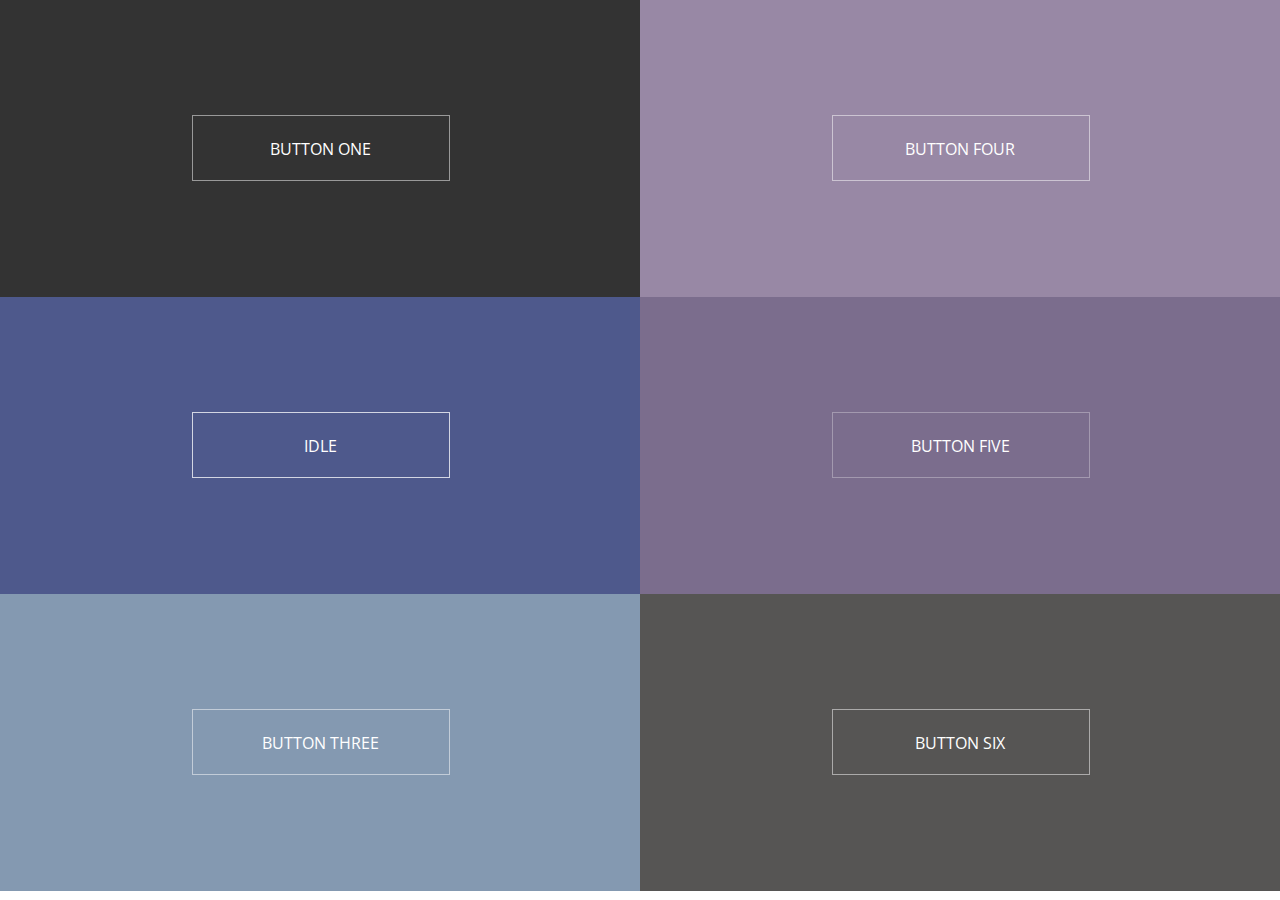
<file: button/fancy-button/index.html>
<!DOCTYPE html>
<html>
<head>
  <link rel="stylesheet" type="text/css" href="style.css">
</head>
<body>
  <div class="col">
  <div class="container-1">
    <div class="btn btn-one">
      <span>BUTTON ONE</span>
    </div>
  </div>

  <div class="container-2">
    <div class="btn btn-two">
      <span>IDLE</span>
    </div>
  </div>

  <div class="container-3">
    <div class="btn btn-three">
      <span>BUTTON THREE</span>
    </div>
  </div>
</div>

<div class="col">
  <div class="container-4">
    <div class="btn btn-four">
      <span>BUTTON FOUR</span>
    </div>
  </div>

  <div class="container-5">
    <div class="btn btn-five">
      <span>BUTTON FIVE</span>
    </div>
  </div>

  <div class="container-6">
    <div class="btn btn-six">
      <span>BUTTON SIX</span>
    </div>
  </div>
</div>
</body>
</html>
</file>
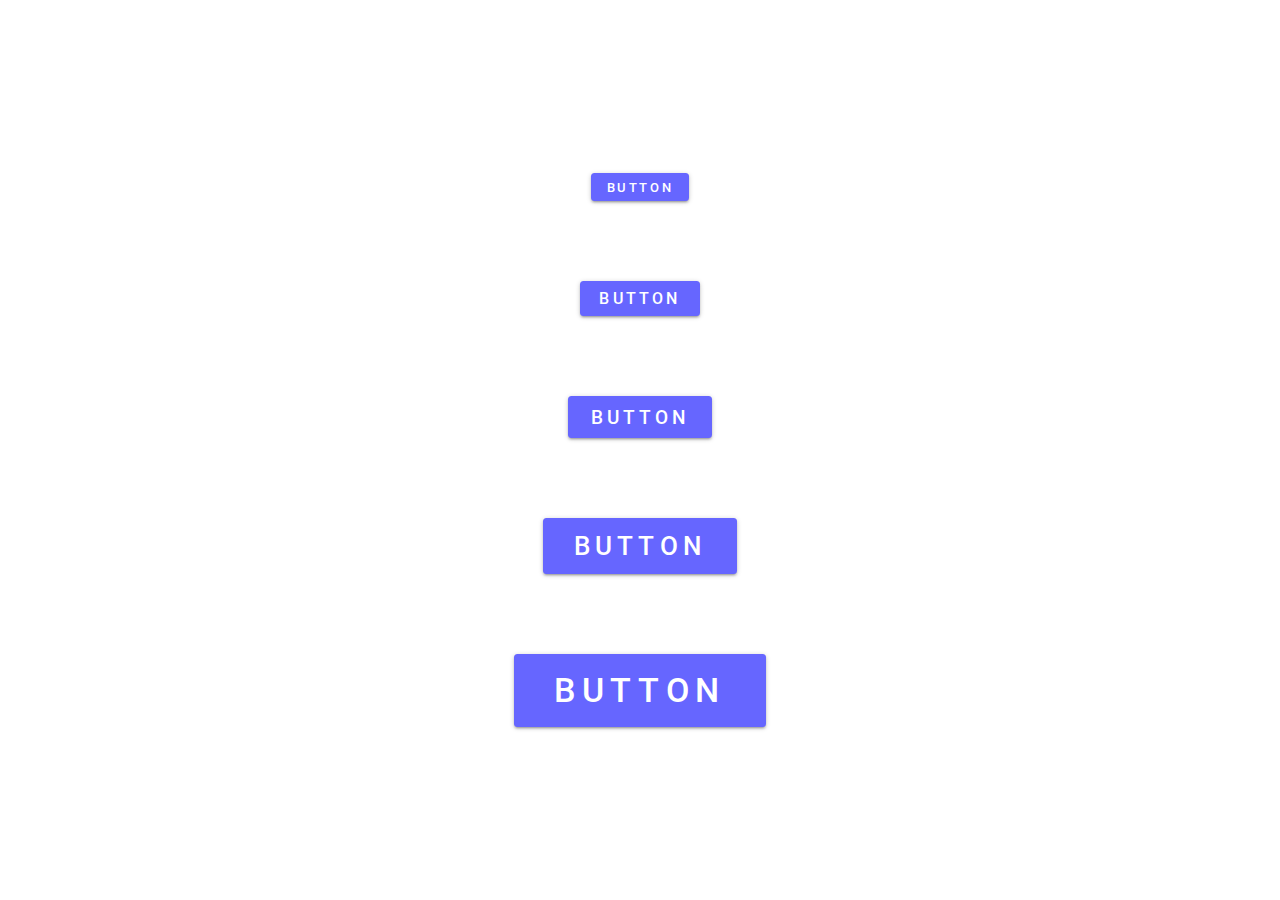
<file: button/pure-css-material-button/index.html>
<!DOCTYPE html>
<html lang="en">
<head>
    <meta charset="UTF-8">
    <meta name="viewport" content="width=device-width, initial-scale=1.0">
    <title>Pure CSS Material Ripple Button</title>
    <!-- Style -->
    <link rel="stylesheet" href="./style.css">
    <!-- Fonts -->
    <link href="https://fonts.googleapis.com/css2?family=Roboto:wght@500&display=swap" rel="stylesheet">
</head>
<body>
    <main>
        <button class="btn btn--sm">BUTTON</button>
        <button class="btn">BUTTON</button>
        <button class="btn btn--lg">BUTTON</button>
        <button class="btn btn--xl">BUTTON</button>
        <button class="btn btn--xxl">BUTTON</button>
        <!-- <a class="btn btn--sm">BUTTON</a>
        <a class="btn">BUTTON</a>
        <a class="btn btn--lg">BUTTON</a>
        <a class="btn btn--xl">BUTTON</a>
        <a class="btn btn--xxl">BUTTON</a> -->
    </main>
</body>
</html>
</file>
<file: button/fancy-button/style.css>
@import 'https://fonts.googleapis.com/css?family=Open+Sans+Condensed:300';

/*
 FORMATTING FOR CODEPEN
*/

html,body {
  height: 100%;
  width: 100%;
  margin: 0;
  display: flex;
  flex-direction: column;
  flex-wrap: wrap;
  font-family: 'Open Sans Condensed', sans-serif;
}

.col {
  height: 100%;
}

div[class*=container] {
  text-align: center;
  width: 100%;
  height: 33%;
  display: flex;
  justify-content: center;
  align-items: center;
}

.container-1 { background: #333; }
.container-2 { background: #4E598C; }
.container-3 { background: #8499B1; }
.container-4 { background: #9888A5; }
.container-5 { background: #7B6D8D; }
.container-6 { background: #565554; }

/*
 BUTTON STYLING
*/

.btn {
  position: relative;
  color: white;
  width: 256px;
  height: 64px;
  line-height: 64px;
  transition: all 0.3s;
  span {
    transition: all 0.3s;
    tranform: scale(1, 1);
  }
}

.btn::before, .btn::after {
  content: '';
  position: absolute;
  transition: all 0.3s;
  bottom: 0;
  left: 0;
  width: 100%;
  height: 100%;
  z-index: 1;
}

.btn-one::before {
	left: 4px;
	z-index: 1;
  
  opacity: 0;
  background: rgba(255, 255, 255, 0.1);
  transform: scale(0.1, 1);
}

.btn-one:hover::before {
  opacity: 1;
  transform: scale(1, 1);
}

.btn-one::after {
  transition: all 0.3s;
  border: 1px solid rgba(255, 255, 255, 0.5);
}

.btn-one:hover::after {
  transform: scale(1, .1);
  opacity: 0;
}

/* BTN TWO */
.btn-two::before, .btn-two::after {
  content: '';
  position: absolute;
  width: 100%;
	height: 100%;
  bottom: 0;
	left: 0;
	z-index: 1;
  transition: all 0.3s;
  border: 1px solid rgba(255, 255, 255, 0.5);
}

.btn-two:hover::after {
  animation-name: rotatecw;
  animation-duration: 2s;
}
.btn-two:hover::before {
  animation-name: rotateccw; 
  animation-duration: 3s;
}
.btn-two:hover::after, .btn-two:hover::before {
  left: 96px;
  width: 64px;
  
  animation-iteration-count: infinite;
  animation-timing-function: linear;
}

@keyframes rotatecw {
    from {transform: rotate(0deg);}
    to {transform: rotate(360deg);}
}

@keyframes rotateccw {
    from {transform: rotate(0deg);}
    to {transform: rotate(-360deg);}
}

/* BTN THREE */
.btn-three::before {
  opacity: 0;
  background: rgba(255, 255, 255, 0.1);
  transform: scale(1, 0.1);
}

.btn-three:hover::before {
  opacity: 1;
  transform: scale(1, 1);
}

.btn-three::after {
  transition: all 0.3s;
  border: 1px solid rgba(255, 255, 255, 0.5);
}

.btn-three:hover::after {
  transform: scale(1, .1);
  opacity: 0;
}

/* BTN FOUR */

.btn-four:hover span {
  transform: scale(1.2, 1.2);
}

.btn-four::before {
  opacity: 0;
  background: rgba(255, 255, 255, 0.1);
  transform: scale(0.1, 0.1);
}

.btn-four:hover::before {
  opacity: 1;
  transform: scale(1, 1);
}

.btn-four::after {
  transition: all 0.3s;
  border: 1px solid rgba(255, 255, 255, 0.5);
}

.btn-four:hover::after {
  transform: scale(0, 0);
  opacity: 0;
}

/* BTN FIVE */
.btn-five::before {
  transition: transform 0.15s, 0.15s border-radius 0.15s;
  opacity: 0;
  background: rgba(255, 255, 255, 0.1);
  transform: scale(0.1, 0.1);
  border-radius: 50%;
}

.btn-five:hover::before {
  opacity: 1;
  transform: scale(1, 1);
  border-radius: 0;
}

.btn-five::after {
  transition: all 0.3s;
  border: 1px solid rgba(255, 255, 255, 0.3);
}

.btn-five:hover::after {
  opacity: 0;
}

/* BTN SIX */
.btn-six::before {
  opacity: 0;
  background: rgba(255, 255, 255, 0.1);
  transform: scale(1.3, 1.3);
}

.btn-six:hover::before {
  opacity: 1;
  transform: scale(1, 1);
}

.btn-six::after {
  transition: all 0.3s;
  border: 1px solid rgba(255, 255, 255, 0.5);
}

.btn-six:hover::after {
  transform: scale(0, 0);
  opacity: 0;
}
</file>
<file: button/pure-css-material-button/style.css>
* {
    box-sizing: border-box;
    margin: 0;
    padding: 0;
}

main {
    width: 100vw;
    max-width: 100%;
    min-height: 100vh;
    display: flex;
    flex-direction: column;
    justify-content: center;
    align-items: center;
    row-gap: 5rem;
}

.btn {
    cursor: pointer;
    user-select: none;
    position: relative;
    display: block;
    padding: 0.5em 1.2em;
    font-family: "Roboto", sans-serif;
    font-weight: 500;
    font-size: 1rem;
    color: #fff;
    letter-spacing: 0.2em;
    background-color: #66f;
    background-position: center;
    outline: none;
    border: none;
    border-radius: 3.5px;
    box-shadow:
        0 1px 5px rgba(0, 0, 0, 0.2),
        0 2px 2px rgba(0, 0, 0, 0.14),
        0 3px 1px -2px rgba(0, 0, 0, 0.12)
    ;
    transition: background .5s ease .01s;
    will-change: background, box-shadow;
}

.btn:hover {
    background: #55f radial-gradient(circle, transparent 1%, #55f 1%) center/15000%;
}

.btn:active {
    background-color: #8484ff;
    background-size: 100%;
    box-shadow:
        0 4px 5px -2px rgba(0, 0, 0, 0.2),
        0 7px 10px 1px rgba(0, 0, 0, 0.14),
        0 2px 16px 1px rgba(0, 0, 0, 0.12)
    ;
    transition: background 0s, box-shadow .15s ease;
}

.btn.btn--sm {
    font-size: .8rem;
}

.btn.btn--md {
    font-size: 1rem;
}

.btn.btn--lg {
    font-size: 1.2rem;
}

.btn.btn--xl {
    font-size: 1.6rem;
}

.btn.btn--xxl {
    font-size: 2.1rem;
}
</file>
